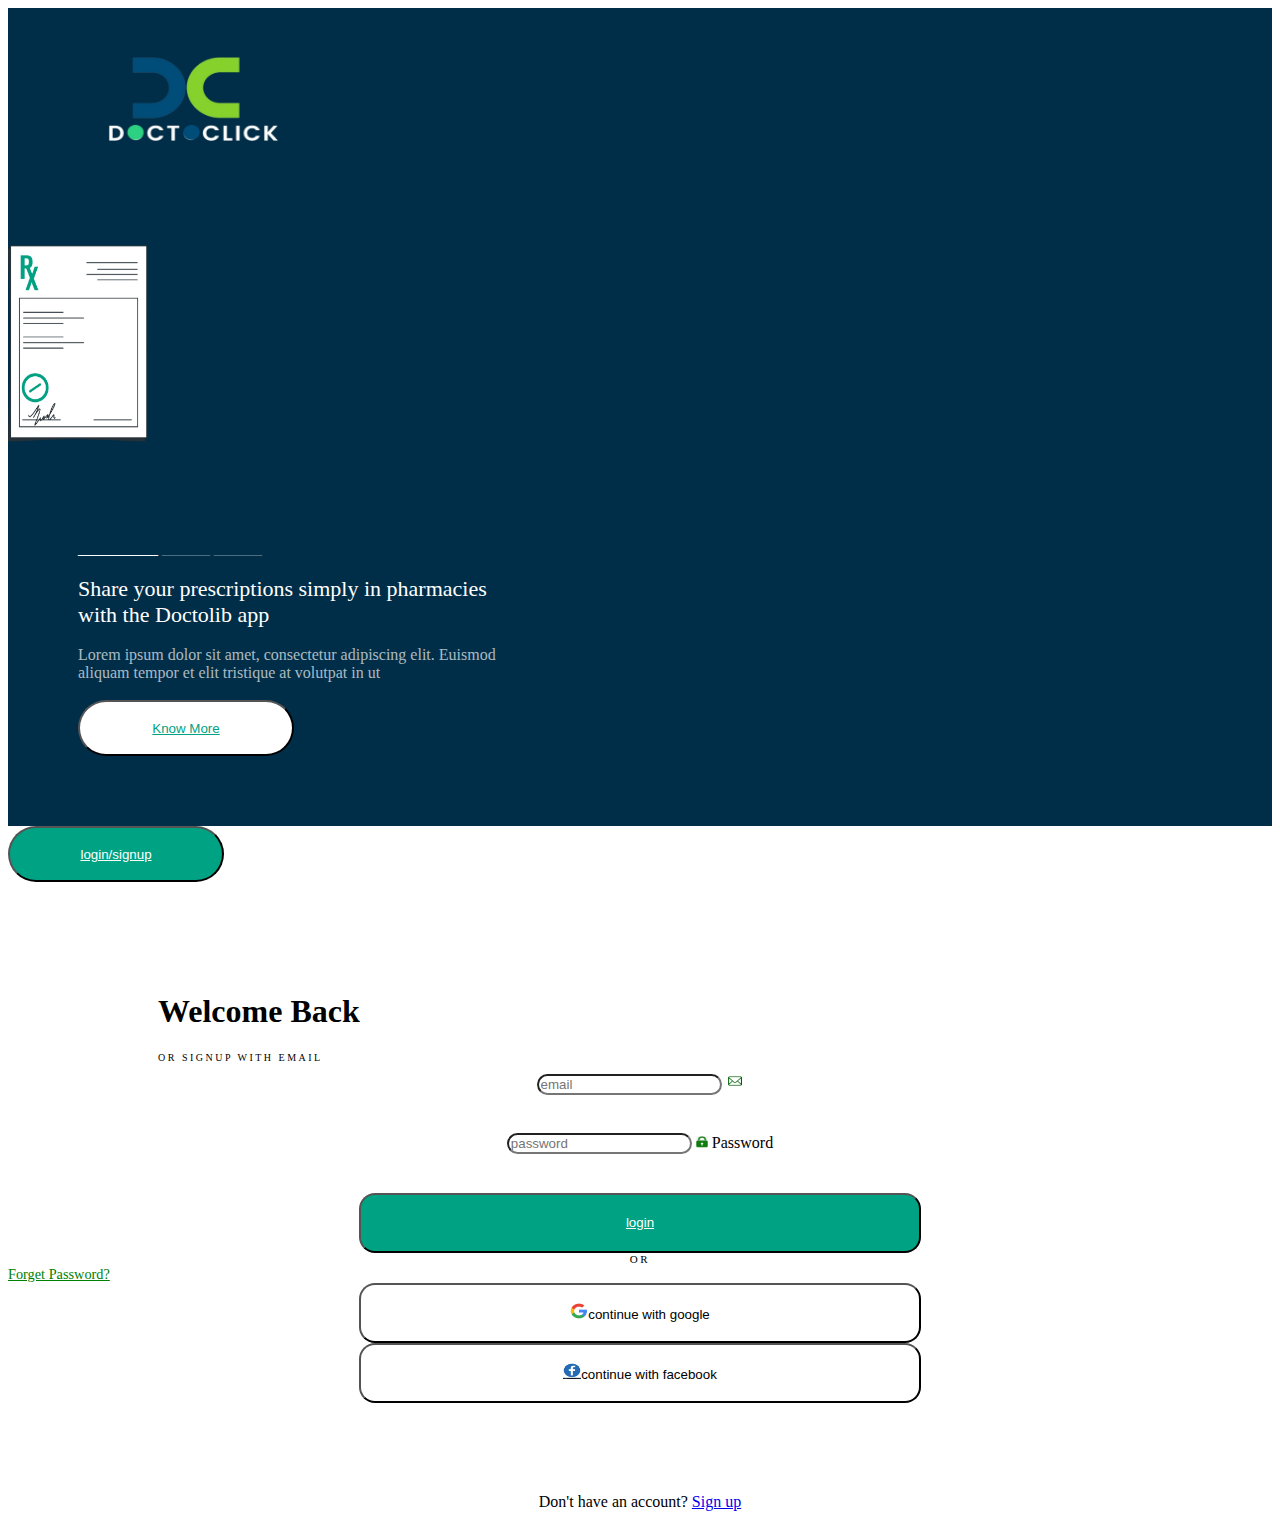
<file: index.html>
<!DOCTYPE html>
<html lang="en">
<head>
    <meta charset="UTF-8">
    <meta http-equiv="X-UA-Compatible" content="IE=edge">
    <meta name="viewport" content="width=device-width, initial-scale=1.0">
    <title>Document</title>
    <link rel="stylesheet" href="" >
     <link href="https://cdn.jsdelivr.net/npm/bootstrap@5.0.2/dist/css/bootstrap.min.css" rel="stylesheet"
      integrity="sha384-EVSTQN3/azprG1Anm3QDgpJLIm9Nao0Yz1ztcQTwFspd3yD65VohhpuuCOmLASjC" crossorigin="anonymous">
    
    </head>

    <div class="container-fluid"> 
        <div class="row">
            
            <div class="col-5" style="background-color: #002E48;  height: 100%;">
                <img src="logo.jpg" alt="" height="100vh" width="190px" style="padding-left: 90px; padding-top: 40px;">

                <div class="text-center"> 
                    <br>
                    <br>
                    <br>
                    <br><br>
                    <img src="mid.jpg" alt="" height="200" width="140">
                </div>
                
                    <br>
                    <br>
                    <br>
                
                <div style="padding-left: 90px; padding-top: 40px;padding-left: 70px; padding-top: 40px; ">
                     <p style="color: white; display: inline; "> __________ </p> 
                     <p style="color:white; opacity: 0.3 ; display: inline;">   ______</p>
                     <p style="color:white; opacity: 0.3 ; display: inline;">   ______</p>
                 </div>
                 <br>


                 <div  style="color: white; font-size: 22px;text-align: justify; padding-left: 70px">
                    Share your prescriptions simply in  pharmacies <br> with the Doctolib app</div>

                    <br>

                    <div  class="lorem" style="color: rgba(255, 255, 255,0.68); font-size: 16px;text-align: justify; padding-left: 70px " >
                        Lorem ipsum dolor sit amet, consectetur adipiscing elit. Euismod <br>
                         aliquam tempor et elit tristique at volutpat in ut
                    </div>

                    <br>
                    

                    <div style="padding-left: 70px ; padding-bottom: 70px;">
                    <button type="button" class="btn btn-secondary" style="background-color: white; border-radius: 36px; height: 56px; width: 216px;"
                     >
                        <a href="homepage.html" style="color: rgb(0, 162, 132);">Know More</a>
                      </button>
                    </div>                    

            </div>
            <div class="col">
                <div class="align-items-around text-end pt-4 " style="align-items: flex-end;">
                    <button type="button" class="btn btn-secondary" style="background-color: rgb(0, 162, 132); border-radius: 36px; height: 56px; width: 216px;"
                     data-bs-toggle="tooltip" data-bs-placement="top" data-bs-title="Tooltip on top">
                        <a href="signup.html" style="color: white;">login/signup</a>
                      </button>

                      <br>
                      <br>
                      <br> <br> <br> <br>
                </div>
                <h1 style="padding-left: 150px;"> <b>Welcome Back</b> </h1>
                <p  style="font-size: 10px;padding-left: 150px;letter-spacing: 2.5px;">OR SIGNUP WITH EMAIL</p>
                <center>
                    
                    <div class="form-floating mb-3 mt-3" style="  height: 60px; width: 562px;">
                        <input type="email" class="form-control" id="email"  name="email" placeholder="email" style="border-radius: 16px;">
                        <label for="email"><img src="emialnew.png" alt="" height="16px" width="18px" ></label>
                      </div>
                      
                      <div class="form-floating mt-3 mb-3" style="  height: 60px; width: 562px;">
                        <input type="password" class="form-control" id="pwd" placeholder="password" data-bs-toggle="tooltip" name="pswd" style="border-radius: 16px;">
                        <label for="pwd">   <img src="lock.png" alt="" height="12px" width="12px" > Password</label>
                      </div>

                      <button type="button" class="btn btn-secondary" style="height: 60px; width: 562px;background-color: rgb(0, 162, 132); border-radius: 16px;"
                         data-bs-toggle="tooltip" data-bs-placement="top" data-bs-title="Tooltip on top">
                        <a href="homepage.html" style="color: white;">login</a>
                      </button>

                      
                </center>


                <div class="row pt-3"  >
                    <div class="col"></div>
                    <div class="col" style="font-size: 11px; text-align: center; letter-spacing: 2.5px;"> OR</div>
                    <div class="col"> <a href="" style="color: green; font-size: 14.3px; ">Forget Password?</a></div>                                        
                </div>

                <center class="pt-3 pb-3">
                    <div>
                    <a href="https://www.google.com/" ">
                    <button type="button" class="btn btn-secondary" style="height: 60px; width: 562px; border-radius: 16px; 
                    background-color: white; color: black;>
                         <label for="google"><img src="google.png" alt="" height="16px" width="18px" >continue with google  </label> 
                    </button>
                    </a>
                </div>

                
                    

                   <div class="pt-3">
                    <a href="https://www.facebook.com/"   >
                        <button type="button" class="btn btn-secondary" style="height: 60px; width: 562px; border-radius: 16px; 
                        background-color: white; color: black;">
                             <label for="facebook"><img src="facebook.jpg" alt="" height="16px" width="18px" >continue with facebook  </label> 
                        </button>
                    </a>
                </div>

                <br><br><br><br><br>



                <footer >Don't have an account? <a href="signup2.html">Sign up</a> </footer>
                </center>

                



                
               

            </div>
        </div>
    </div>
</file>
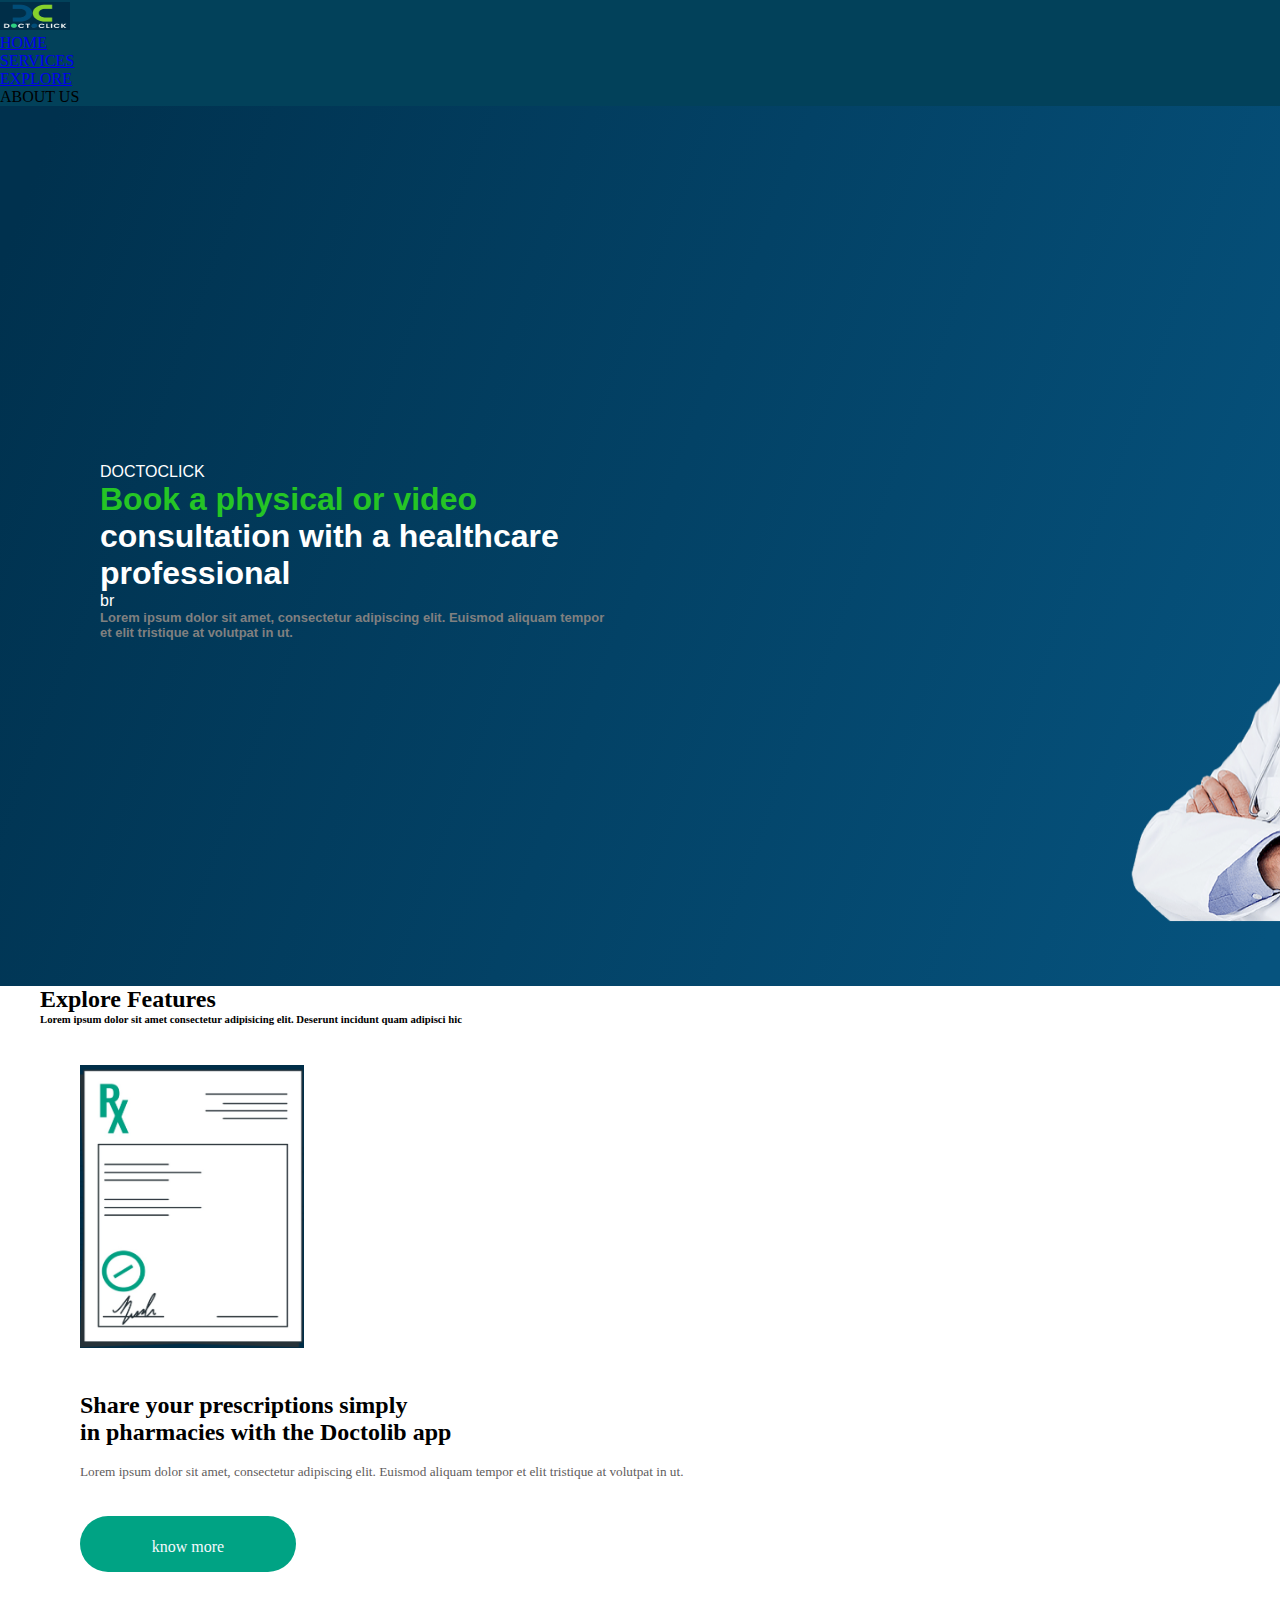
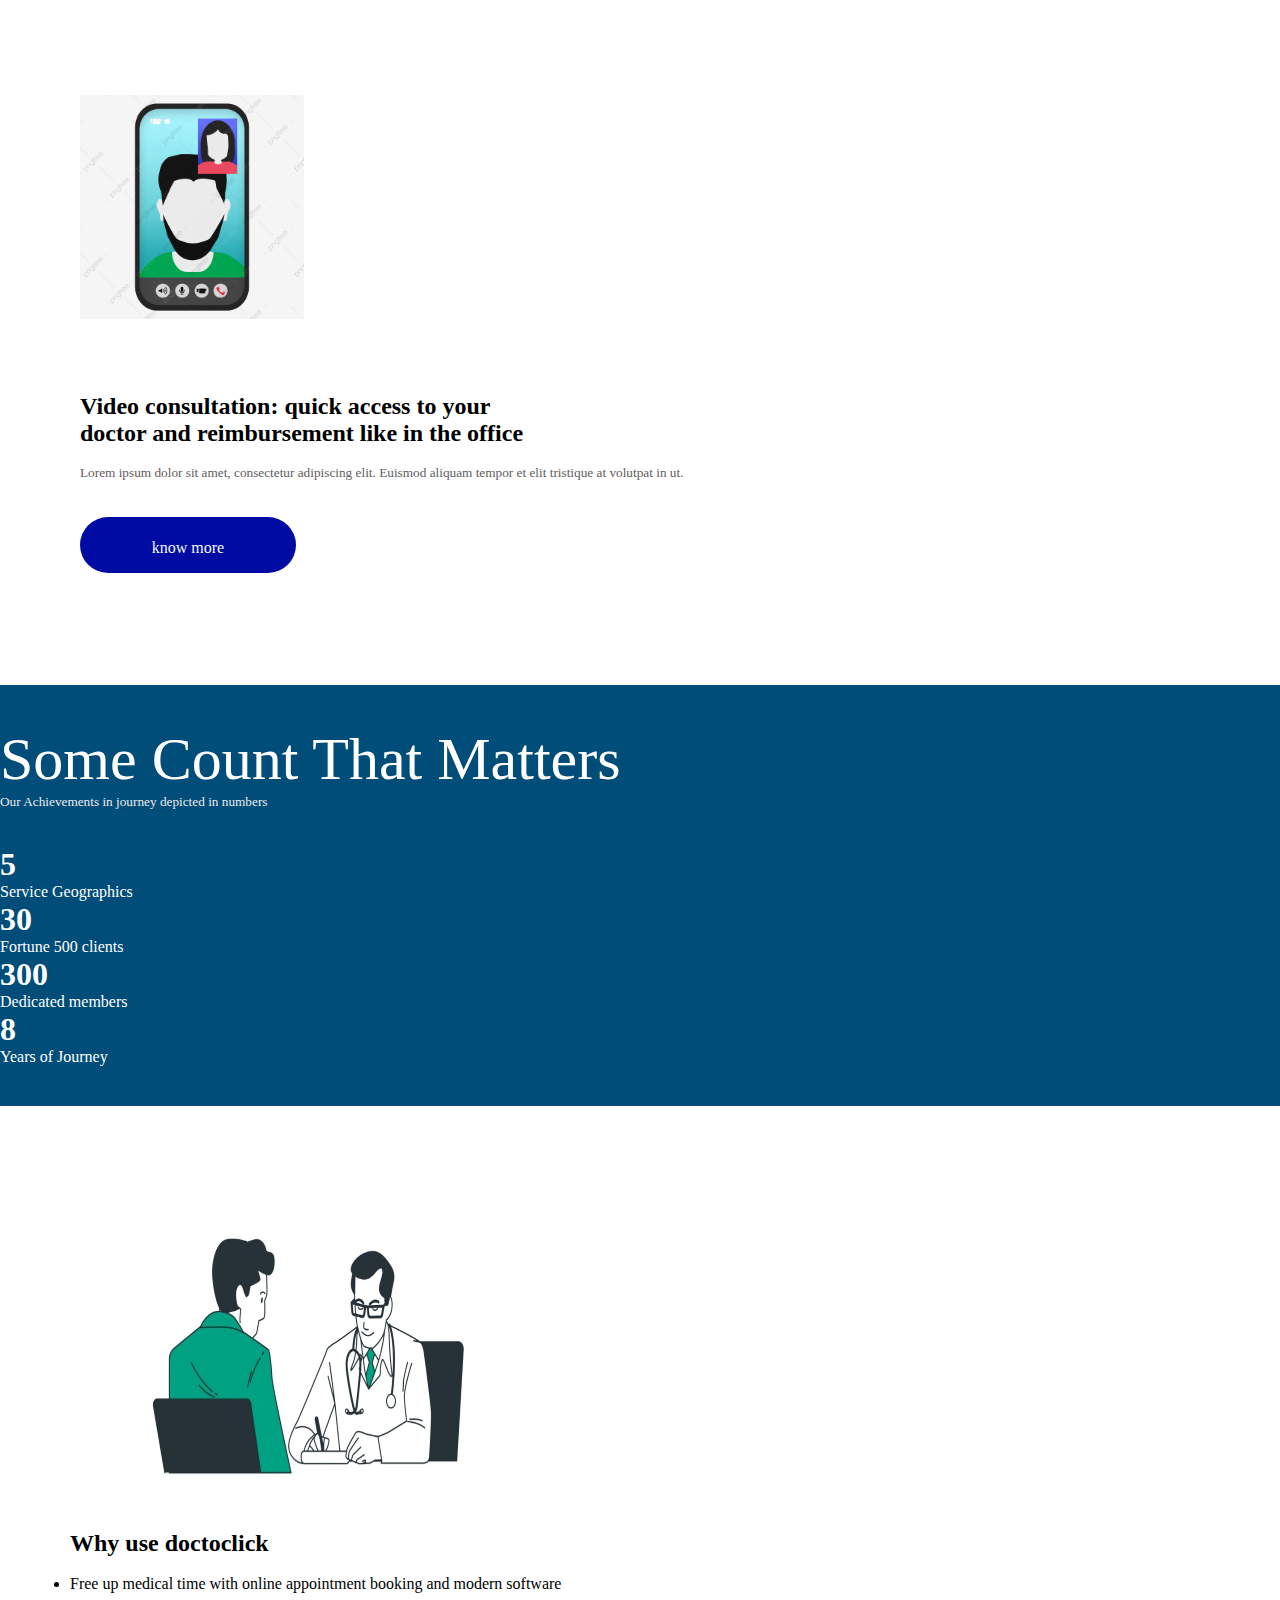
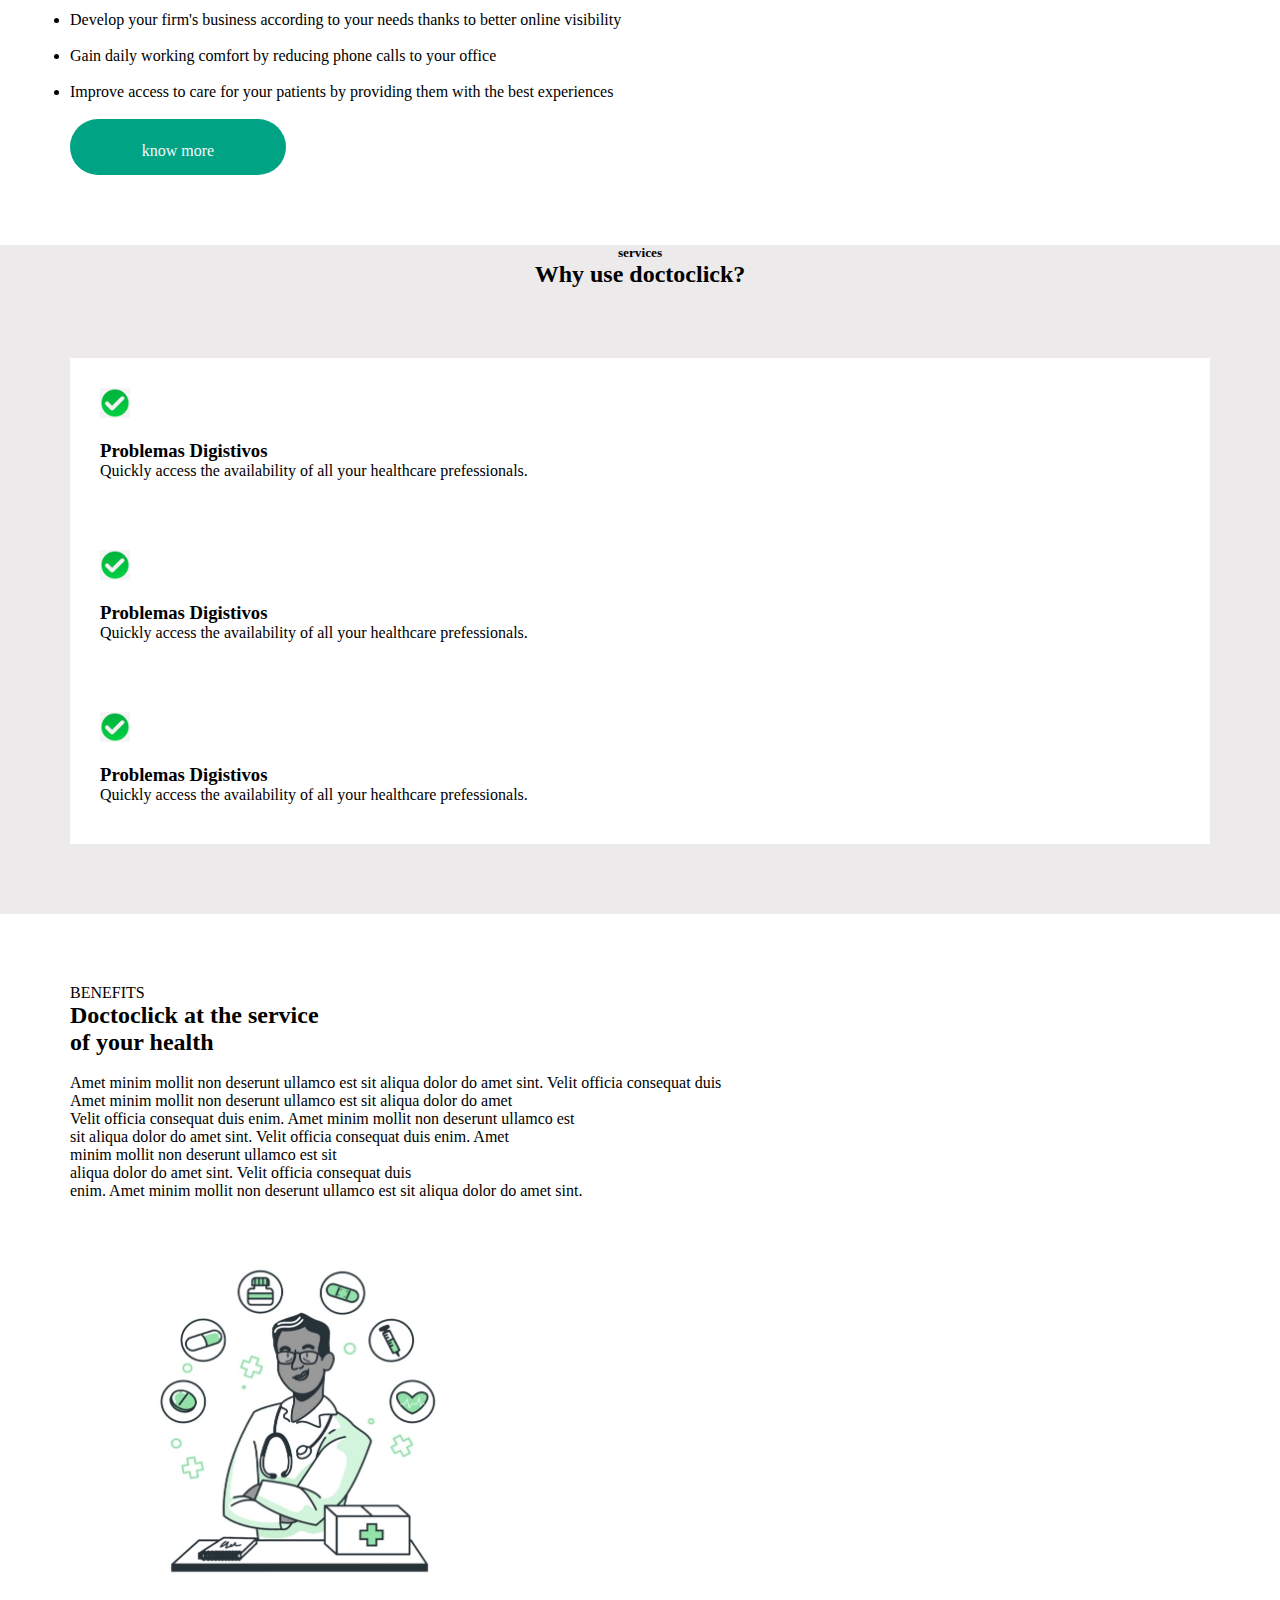
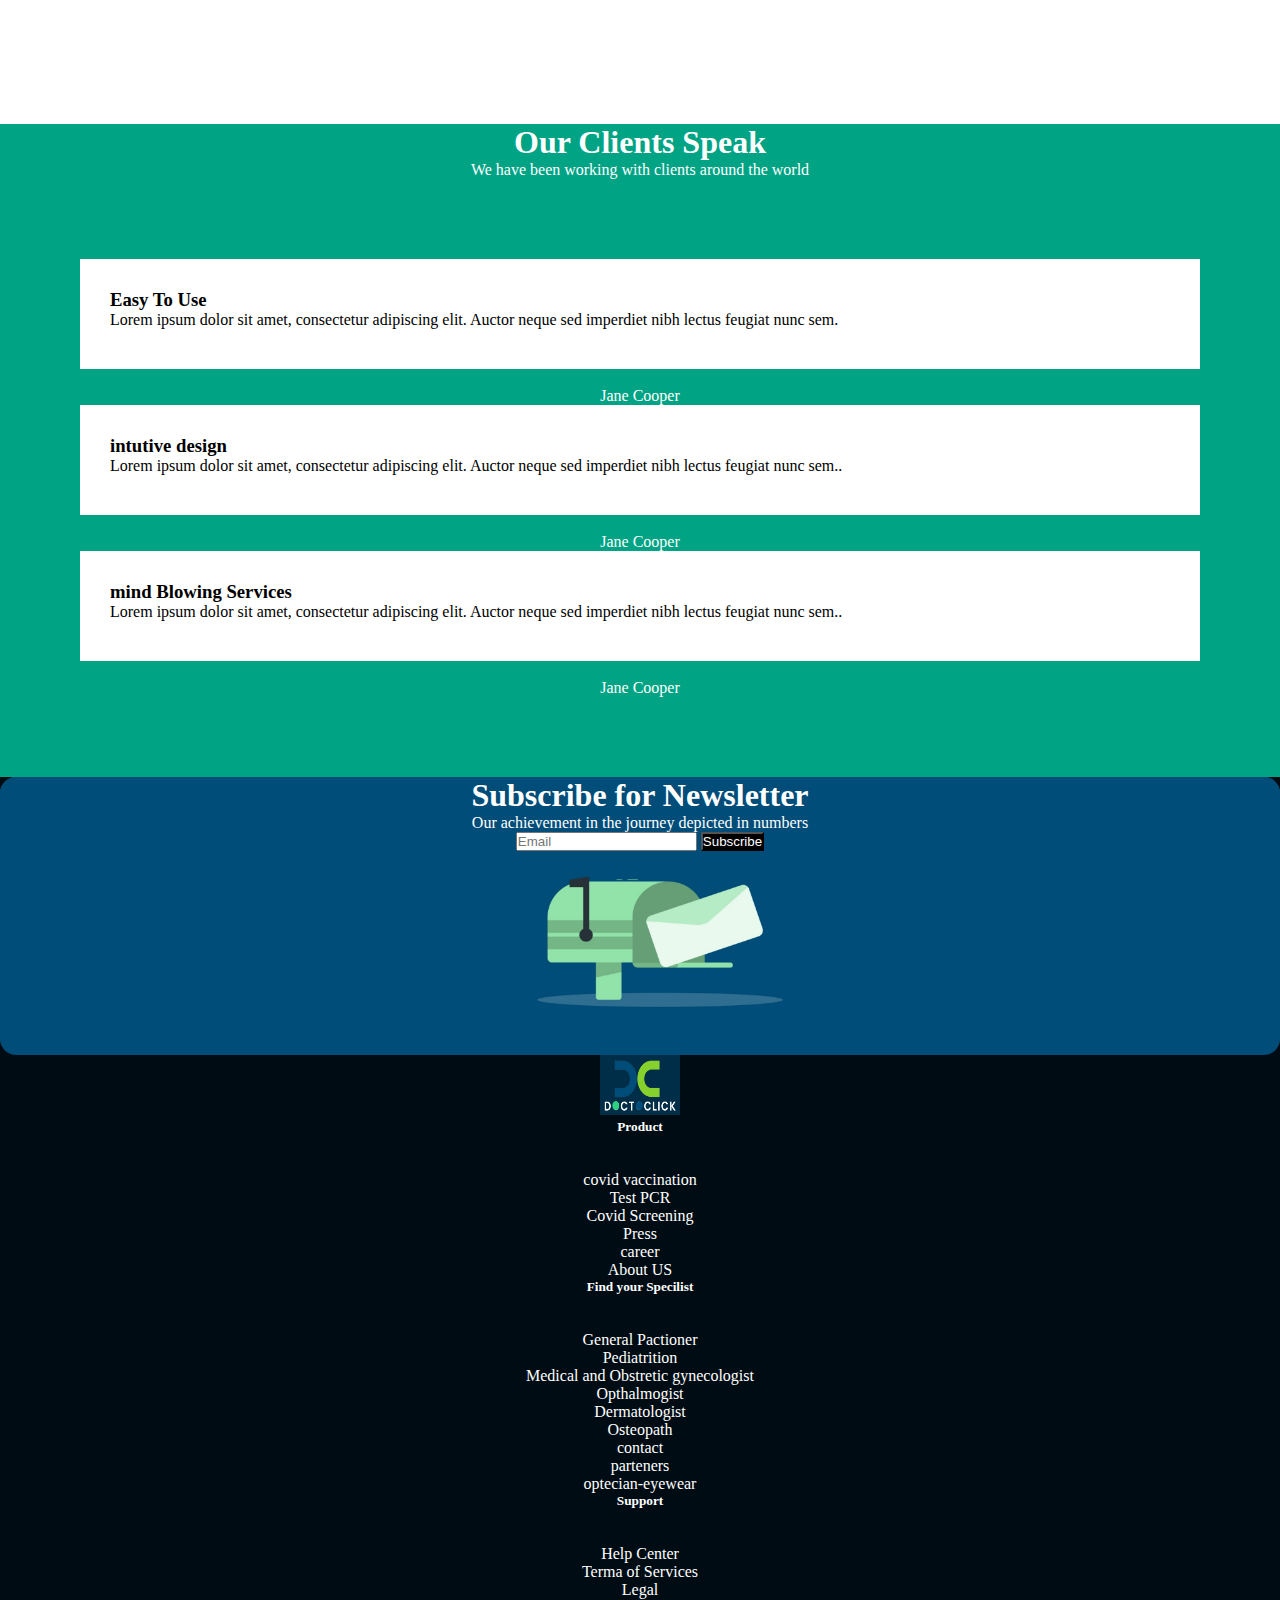
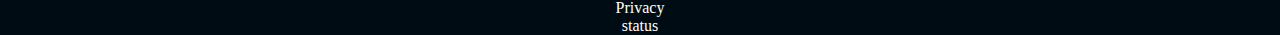
<file: homepage.html>
<!DOCTYPE html>
<html lang="en">
<head>
    <meta charset="UTF-8">
    <meta http-equiv="X-UA-Compatible" content="IE=edge">
    <meta name="viewport" content="width=device-width, initial-scale=1.0">
    <title>Document</title>
    <link rel="stylesheet" href="home.css" >
     <link href="https://cdn.jsdelivr.net/npm/bootstrap@5.0.2/dist/css/bootstrap.min.css" rel="stylesheet"
      integrity="sha384-EVSTQN3/azprG1Anm3QDgpJLIm9Nao0Yz1ztcQTwFspd3yD65VohhpuuCOmLASjC" crossorigin="anonymous">
    
    </head>
    <body>
        <div  class="navi">
            <img src="logo.jpg"  height="30px" width="70px"  style="padding-top: 2px;"  >
            <ul class="nav justify-content-center">
                <li class="nav-item">
                  <a class="nav-link active" aria-current="page" href="#">HOME</a>
                </li>
                <li class="nav-item">
                  <a class="nav-link" href="#">SERVICES</a>
                </li>
                <li class="nav-item">
                  <a class="nav-link" href="#">EXPLORE</a>
                </li>
                <li class="nav-item">
                  <a class="nav-link disabled">ABOUT US</a>
                </li>

              </ul>

              
        </div>
        

        <header>
            <div class="header-content">
                <p>DOCTOCLICK</p>
                <h1> <p style="color: rgb(37, 197, 37);  "> Book a physical or video </p>
                   consultation with a healthcare
                    <br> professional </b></h1> br
                <h6 style="font-family: Arial, Helvetica, sans-serif ; font-size: 13px; color: gray; " >Lorem ipsum dolor sit amet, consectetur adipiscing elit. Euismod aliquam tempor
                    <br> et elit tristique at volutpat in ut.</h6>
            </div>
            
            <div >
            <img src="image 1.png"  style=   "position: absolute; width: 486px; height: 501.03px;left: 1090px;top: 421px;">  
            
        </div>
        </header>
         
        <div class="container-fluid pt-5 pb-5 cont2padding   ">
            <div class="row align-items-start text-left cont2Row" style="padding-left: 40px; padding-right: 40px;" >
                <h2>Explore Features</h2>
                <h6>Lorem ipsum dolor sit amet consectetur adipisicing elit. Deserunt incidunt quam adipisci hic 
                    </h6>
            </div>
        </div>

        <div class="container-fluid  pb-5 cont2padding">
            <div class="row align-items-around text-start" style="padding-left: 40px; padding-right: 40px;" >
                <div class="col-lg-6 col-md-6 colg-sm-12  cont2Col Music1 " ">
                    <div class="border shadow-lg  rounded">
                       <div  style="background-color: white;  width: 100%; height: 70vh;">  
                         <div style="padding: 40px 40px 20px;">
                           <img src="mid.jpg" alt="" height="40%" width="20%" " >
                           
                           <h2 style="padding-top: 40px ;" ><b>Share your prescriptions simply <br> in pharmacies with the Doctolib app            </b></h2>

                           <br>
                           <h5  style="font-weight: 3; color: rgb(95, 93, 93); ">Lorem ipsum dolor sit amet, consectetur adipiscing elit. Euismod aliquam tempor et elit tristique at volutpat in ut.</h5>
 
                           <br>
                           <br>
                           <div  style="width: 216px;height: 56px; background: #00A384; border-radius: 36px; text-align: center ; color:  rgb(245, 249, 253); padding-top: 2%;"  > know more</div>
                        </div>
                    
                    
                    
                     </div>
      </div>
      </div>

      <div class="col-lg-6 col-md-6 colg-sm-12  cont2Col Music2">
        <div class="border shadow-lg  rounded" >
         <div    style="background-color: white;  width: 100%; height: 70vh;"   >
            <div style="padding: 40px 40px 20px;">
                <img src="vc.jpg" alt="" height="40%" width="20%" " >
                
                <h2 style="padding-top: 70px ;" ><b>Video consultation: quick access to your <br> doctor and reimbursement like in the office
                </b></h2>
                <br>
                <h5  style="font-weight: 3 ;  color: rgb(95, 93, 93); ">Lorem ipsum dolor sit amet, consectetur adipiscing elit. Euismod aliquam tempor et elit tristique at volutpat in ut.</h5>

                <br>
                <br>
                <div  style="width: 216px;height: 56px; background: #000ba3; border-radius: 36px; text-align: center ; color: rgb(245, 249, 253); padding-top: 2%;"  > know more</div>
             </div>
         

            
        
      </div>
        </div>


             </div>

        </div>


        <div  class="container-fluid  pt-5 pb-5"  >
        <div class="row row align-items-around text-center "  style="background: #004D79   ; padding-top: 40px; padding-bottom: 40px; color: white;">
            <h1 style="font-weight: 20; font-size: 60px;"><b>Some Count That Matters</b> </h1>
            <h5 style="font-weight: 3; color: rgb(236, 235, 235); ">Our Achievements in journey depicted in numbers</h5>
            <br>
            <br>
            <div class="col-lg-3 ">
                 <h1><b>5</b></h1>
                 Service Geographics
            </div>
            <div class="col-lg-3">
                <h1><b>30</b></h1>
                Fortune 500 clients
            </div>
            <div class="col-lg-3">
                <h1><b>300</b></h1>
                Dedicated members
            </div>
            <div class="col-lg-3">
                <h1><b>8</b></h1>
                Years of Journey
            </div>
        </div></div>

        <div class="container-fluid pt-3 pb-5">

            <div  class="row align-items-start pt-5 pb-5 cont4Row2" style="padding: 70px;">
                <div class="col-lg-6 col-md-4 col-sm-12 pt-3">
                   <img src="Doctor.jpg" height="350vh" width="450px" alt="">
                </div>

                <div class="col-lg-6 col-md-4 col-sm-12 pt-3">
                    <h2>Why use doctoclick</h2><br>
                    <ul>
                        <li>
                            Free up medical time with online appointment booking and modern software
                        </li><br>
                        <li>
                            Develop your firm's business according to your needs thanks to better online visibility
                        </li><br>
                        <li>
                            Gain daily working comfort by reducing phone calls to your office
                        </li><br>
                        <li>
                            Improve access to care for your patients by providing them with the best experiences
                        </li><br>
                        
                    </ul>
                    <div  style="width: 216px;height: 56px; background: #00A384; border-radius: 36px; text-align: center ; color:  rgb(245, 249, 253); padding-top: 2%;"  > know more</div>
                    
                </div>
            </div>
        </div>
        <div class="container-fluid pt-5 pb-lg-5 " style="background:rgb(236, 234, 234) ;" >
            <div class="row align-items-center cont4Row1" style="padding-left: 100px; padding-right: 100px; text-align: center;">
              <h5>services</h5>
              <h2><b>Why use doctoclick?</b></h2>
            </div>
            
            <div class="row align-items-center pt-5 pb-5 cont4Row2" style="padding: 70px;">
              <div class="col-lg-4 col-md-4 col-sm-12 pt-3">
                <div class="border  rounded"  style="padding-left: 30px; padding-top: 30px;padding-bottom: 40px; background: white;">
                    <div ><img  height="30vh" width="30px" src="tick.png"></div> <br>
                    <h3>Problemas Digistivos</h3>
                  <p>Quickly access the availability of all your healthcare prefessionals.</p>
                </div>
                </div>
              <div class="col-lg-4 col-md-4 col-sm-12 pt-3" >
                <div class="border   rounded"  style="padding-left: 30px; padding-top: 30px;padding-bottom: 40px; background: white;">
                  <div ><img  height="30vh" width="30px" src="tick.png"></div> <br>
                  <h3>Problemas Digistivos</h3>
                  
                  <p></p>Quickly access the availability of  all your healthcare prefessionals.</p>
                </div>
              </div>
              <div class="col-lg-4 col-md-4 col-sm-12 pt-3">
                <div class="border    rounded"  style="padding-left: 30px; padding-top: 30px; padding-bottom: 40px; background: white;">
                    <div ><img  height="30vh" width="30px" src="tick.png"></div> <br>
                    

                  <h3>Problemas Digistivos</h3>
                  
                  <p>Quickly access the availability of all your healthcare prefessionals.</p>
                  
                </div>
              </div>
            </div>
          </div>

          
          <div class="container-fluid pt-3 pb-1">

            <div  class="row align-items-start pt-5 pb-5 cont4Row2" style="padding: 70px;">
                

                <div class="col-lg-8 col-md-4 col-sm-12 pt-3">
                    <p>BENEFITS</p>
                    <h2> <b> Doctoclick at the service <br> of your health </b></h2><br>
                    <P>Amet minim mollit non deserunt ullamco est sit aliqua dolor do amet sint. Velit officia consequat duis <br>
                         Amet minim mollit non deserunt ullamco est sit aliqua dolor do amet  <br>  Velit officia consequat duis enim.
                          Amet minim mollit non deserunt ullamco est  <br> sit aliqua dolor do amet sint. Velit officia
                         consequat duis enim. Amet <br> minim mollit non deserunt
                         ullamco est sit <br> aliqua dolor do amet sint. Velit officia consequat duis <br> enim. Amet minim mollit 
                         non deserunt ullamco est sit aliqua dolor do amet sint.</P>
                    
                </div>
                <div class="col-lg-4 col-md-4 col-sm-12 pt-1">
                    <img src="Doc.jpg" height="450vh" width="450px" alt="">
                 </div>
            </div>
        </div>

        
        <div class="container-fluid pt-5 pb-lg-5 " style= "background: #00A384;"  >
            <div class="row align-items-center cont4Row1" style="padding-left: 100px; padding-right: 100px; text-align: center; ">
              
              <h1  style="color: white;" ><b>Our Clients Speak </b></h1>
              <p style="color: white;">We have been working with clients around the world</p>
            </div>
            
            <div class="row align-items-center pt-5 pb-5 cont4Row2" style="padding: 80px;">
              <div class="col-lg-4 col-md-4 col-sm-12 pt-3">
                <div class="border  rounded"  style="padding-left: 30px; padding-top: 30px;padding-bottom: 40px; background: white;">
                    
                    <h3>Easy To Use</h3>
                  <p>Lorem ipsum dolor sit amet, consectetur adipiscing elit. Auctor neque sed imperdiet nibh lectus feugiat nunc sem.</p>
                </div> <br>
                <div style="text-align: center ; color:white;">Jane Cooper</div>
                </div>
              <div class="col-lg-4 col-md-4 col-sm-12 pt-3" >
                <div class="border   rounded"  style="padding-left: 30px; padding-top: 30px;padding-bottom: 40px; background: white;">
                  
                  <h3>intutive design</h3>
                  
                  <p>Lorem ipsum dolor sit amet, consectetur adipiscing elit. Auctor neque sed imperdiet nibh lectus feugiat nunc sem..</p>
                </div><br>
                <div style="text-align: center ; color:white;">Jane Cooper</div>
              </div>
              <div class="col-lg-4 col-md-4 col-sm-12 pt-3">
                <div class="border    rounded"  style="padding-left: 30px; padding-top: 30px; padding-bottom: 40px; background: white;">
                    
                    

                  <h3>mind Blowing Services</h3>
                  
                  <p>Lorem ipsum dolor sit amet, consectetur adipiscing elit. Auctor neque sed imperdiet nibh lectus feugiat nunc sem..</p>
                  
                  
                </div>
                <br>
                <div style="text-align: center ; color:white;">Jane Cooper</div>
              </div>
            </div>
          </div>


          <div class="container-fluid " style=" background: rgba(0, 12, 19, 1);"> 
             

           
                <div class="container pt-5 pb-5 ">
                    
                    <div class style=" background: rgba(0, 77, 121, 1); color: white; text-align: center; border-radius: 16px;">

                <div class="row">
                <div class="col-6"  class="border  rounded"  style=" background: rgba(0, 77, 121, 1); color: white; text-align: center; border-radius: 16px;">
                    <h1>Subscribe for Newsletter</h1>
                    <p>Our achievement in the journey depicted in numbers</p>
                    <input type="email" class="form-control newsletter" placeholder="Email" aria-label="Email" aria-describedby="button-addon2">
          <button style="background-color: black; color: white;" class="btn btn-outline-secondry" type="button" id="button-addon2">Subscribe</button>
                </div>
                <div class="col-6" >
                
                <img src="Box.jpg" alt=""  height="200vh" width="300px   ">
                </div>
              </div>


          </div>


         </div>
                 
                   <div clas="container">
                     <div class="row align-text-center pt-5 cont4Row2" style="text-align: center; color: white;">

                      <div class="col-3">
                        <img src="logo.jpg" alt="" height="60vh" width="80px">
                      </div>
                      <div class="col-3">
                        <h5> Product</h5>  <br> <br>
                        <p>covid vaccination <br>
                          Test PCR <br>
                          Covid Screening <br>
                          Press  <br>
                          career <br>
                          About US <br>

                        </p>
                      </div>
                      <div class="col-3">
                        <h5>Find your Specilist</h5>  <br> <br>
                        <p>
                          General Pactioner<br>
                          Pediatrition <br>
                          Medical and Obstretic gynecologist <br>
                          Opthalmogist <br>
                          Dermatologist <br>
                          Osteopath  <br>
                          contact <br>
                          parteners <br>
                          optecian-eyewear <br>

                        </p>
                      </div>
                      <div class="col-3">

                        <h5>Support</h5> <br> <br>
                        <p>
                          Help Center <br>
                          Terma of Services <br>
                          Legal <br>Privacy <br>

                          status <br>
                        </p>
                      </div>

                     </div>
                   </div>
          
        </div>
        
        
        
        
        



    </body>
</file>
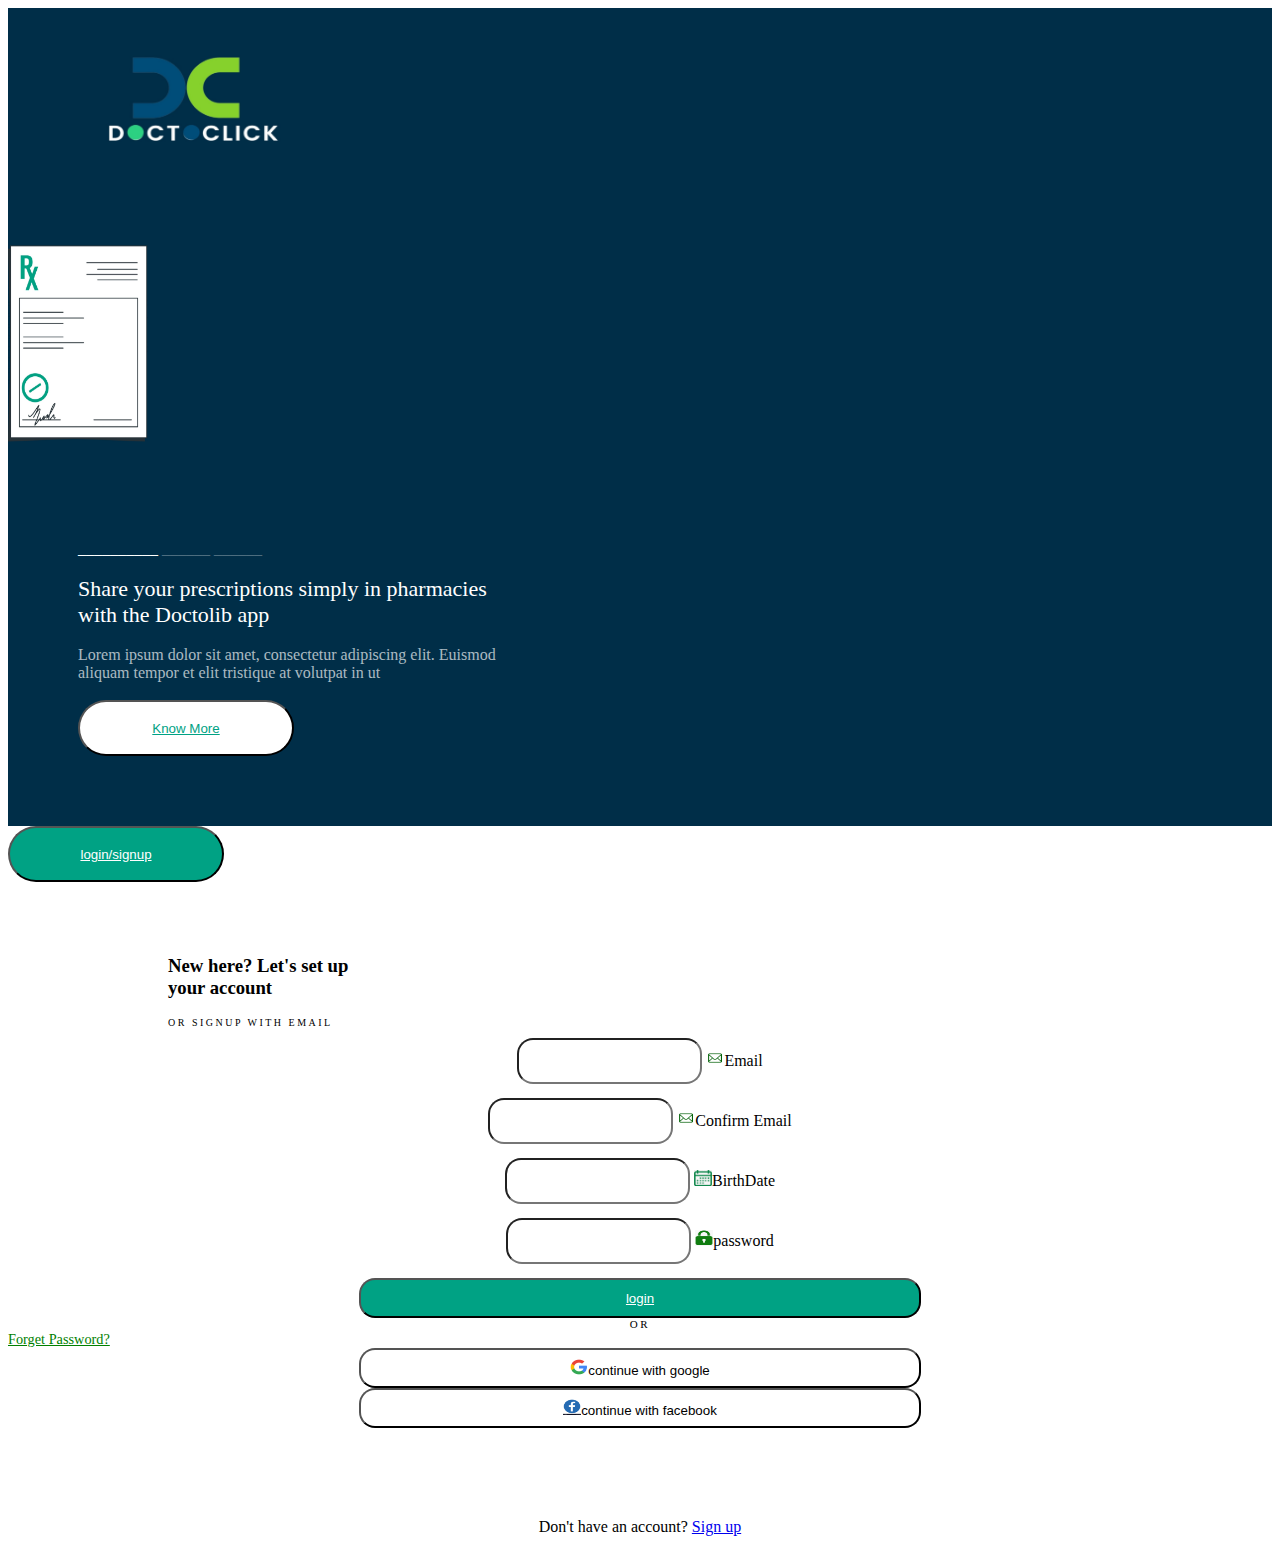
<file: signup2.html>
<!DOCTYPE html>
<html lang="en">
<head>
    <meta charset="UTF-8">
    <meta http-equiv="X-UA-Compatible" content="IE=edge">
    <meta name="viewport" content="width=device-width, initial-scale=1.0">
    <title>Document</title>
    <link rel="stylesheet" href="" >
     <link href="https://cdn.jsdelivr.net/npm/bootstrap@5.0.2/dist/css/bootstrap.min.css" rel="stylesheet"
      integrity="sha384-EVSTQN3/azprG1Anm3QDgpJLIm9Nao0Yz1ztcQTwFspd3yD65VohhpuuCOmLASjC" crossorigin="anonymous">
    
    </head>

    <div class="container-fluid"> 
        <div class="row">
            
            <div class="col-5" style="background-color: #002E48;  height: 100%;">
                <img src="logo.jpg" alt="" height="100vh" width="190px" style="padding-left: 90px; padding-top: 40px;">

                <div class="text-center"> 
                    <br>
                    <br>
                    <br>
                    <br><br>
                    <img src="mid.jpg" alt="" height="200" width="140">
                </div>
                
                    <br>
                    <br>
                    <br>
                
                <div style="padding-left: 90px; padding-top: 40px;padding-left: 70px; padding-top: 40px; ">
                     <p style="color: white; display: inline; "> __________ </p> 
                     <p style="color:white; opacity: 0.3 ; display: inline;">   ______</p>
                     <p style="color:white; opacity: 0.3 ; display: inline;">   ______</p>
                 </div>
                 <br>


                 <div  style="color: white; font-size: 22px;text-align: justify; padding-left: 70px">
                    Share your prescriptions simply in  pharmacies <br> with the Doctolib app</div>

                    <br>

                    <div  class="lorem" style="color: rgba(255, 255, 255,0.68); font-size: 16px;text-align: justify; padding-left: 70px " >
                        Lorem ipsum dolor sit amet, consectetur adipiscing elit. Euismod <br>
                         aliquam tempor et elit tristique at volutpat in ut
                    </div>

                    <br>
                    

                    <div style="padding-left: 70px ; padding-bottom: 70px;">
                    <button type="button" class="btn btn-secondary" style="background-color: white; border-radius: 36px; height: 56px; width: 216px;"
                     >
                        <a href="homepage.html" style="color: rgb(0, 162, 132);">Know More</a>
                      </button>
                    </div>                    

            </div>
            <div class="col">
                <div class="align-items-around text-end pt-4 " style="align-items: flex-end;">
                    <button type="button" class="btn btn-secondary" style="background-color: rgb(0, 162, 132); border-radius: 36px; height: 56px; width: 216px;"
                     data-bs-toggle="tooltip" data-bs-placement="top" data-bs-title="Tooltip on top">
                        <a href="signup.html" style="color: white;">login/signup</a>
                      </button>

                      <br>
                      <br>
                      <br> <br> 
                </div>
                <h3 style="padding-left: 160px;"> <b>New here? Let's set up <br>your account</b> </h3>
                <p  style="font-size: 10px;padding-left: 160px;letter-spacing: 2.5px;">OR SIGNUP WITH EMAIL</p>
                <center>
                    
                    <div class="form-floating  mt-1" style="  height: 60px; width: 562px;">
                        <input type="email" class="form-control" id="email"  name="email" style="border-radius: 16px; height: 40px;">
                        <label for="email"><img src="emialnew.png" alt="" height="16px" width="18px" >Email</label>
                      </div>

                      <div class="form-floating  mt-1" style="  height: 60px; width: 562px;">
                        <input type="email" class="form-control" id="email"  name="email" style="border-radius: 16px; height: 40px;">
                        <label for="email"><img src="emialnew.png" alt="" height="16px" width="18px" >Confirm Email</label>
                      </div>

                      <div class="form-floating  mt-1" style="  height: 60px; width: 562px;">
                        <input type="text" class="form-control" id="email"  name="email" style="border-radius: 16px; height: 40px;">
                        <label for="email"><img src="calender.jpg" alt="" height="16px" width="18px" >BirthDate</label>
                      </div>

                      <div class="form-floating  mt-1" style="  height: 60px; width: 562px;">
                        <input type="password" class="form-control" id="email"  name="email" style="border-radius: 16px; height: 40px;">
                        <label for="email"><img src="lock.png" alt="" height="16px" width="18px" >password</label>
                      </div>


                    

                      <button type="button" class="btn btn-secondary" style="height: 40px; width: 562px;background-color: rgb(0, 162, 132); border-radius: 16px; height: 40px;"
                         data-bs-toggle="tooltip" data-bs-placement="top" data-bs-title="Tooltip on top">
                        <a href="homepage.html" style="color: white;">login</a>
                      </button>

                      
                </center>


                <div class="row pt-3"  >
                    <div class="col"></div>
                    <div class="col" style="font-size: 11px; text-align: center; letter-spacing: 2.5px;"> OR</div>
                    <div class="col"> <a href="" style="color: green; font-size: 14.3px; ">Forget Password?</a></div>                                        
                </div>

                <center class="pt-3 pb-3">
                    <div>
                    <a href="https://www.google.com/" ">
                    <button type="button" class="btn btn-secondary" style="height: 40px; width: 562px; border-radius: 16px; 
                    background-color: white; color: black;>
                         <label for="google"><img src="google.png" alt="" height="16px" width="18px" >continue with google  </label> 
                    </button>
                    </a>
                </div>

                
                    

                   <div class="pt-3">
                    <a href="https://www.facebook.com/"   >
                        <button type="button" class="btn btn-secondary" style="height: 40px; width: 562px; border-radius: 16px; 
                        background-color: white; color: black;">
                             <label for="facebook"><img src="facebook.jpg" alt="" height="16px" width="18px" >continue with facebook  </label> 
                        </button>
                    </a>
                </div>

                <br><br><br><br><br>



                <footer >Don't have an account? <a href="signup2.html">Sign up</a> </footer>
                </center>

                



                
               

            </div>
        </div>
    </div>
</file>
<file: home.css>
*
{
    margin: 0;
    padding:0;
    box-sizing: border-box;
}


header
{
    height: 880px;
    width: 100%;
    background: linear-gradient(110.31deg, #00314E 3.64%, #06537E 98.11%);
    background-position: bottom;
    background-size: cover;
    display: flex;
    align-items: center;
    padding: 100px;
    padding-top: 10px;
    text-align: start;
    padding-bottom: 50px;  
}

.header-content
{
 font-family: 'Trebuchet MS', 'Lucida Sans Unicode', 'Lucida Grande', 'Lucida Sans', Arial, sans-serif;
 color: white;
 margin-top: 50px;
 
}


.header-content img
{
    margin-top: 10;
}

.navi
{
    background-color: rgb(2, 65, 90);
    
}

.nav justify-content-center
{
    position: absolute;
width: 196px;
height: 50.81px;

margin-left: 35%;
margin-top: 2%;


background-color: #00A384;
border-radius: 32.6667px;
}

.sig
{
    color: #FFFFFF;
}

.container-fluid pt-5 pb-5 cont2padding 
{
    font-size: x-large;
}
</file>
